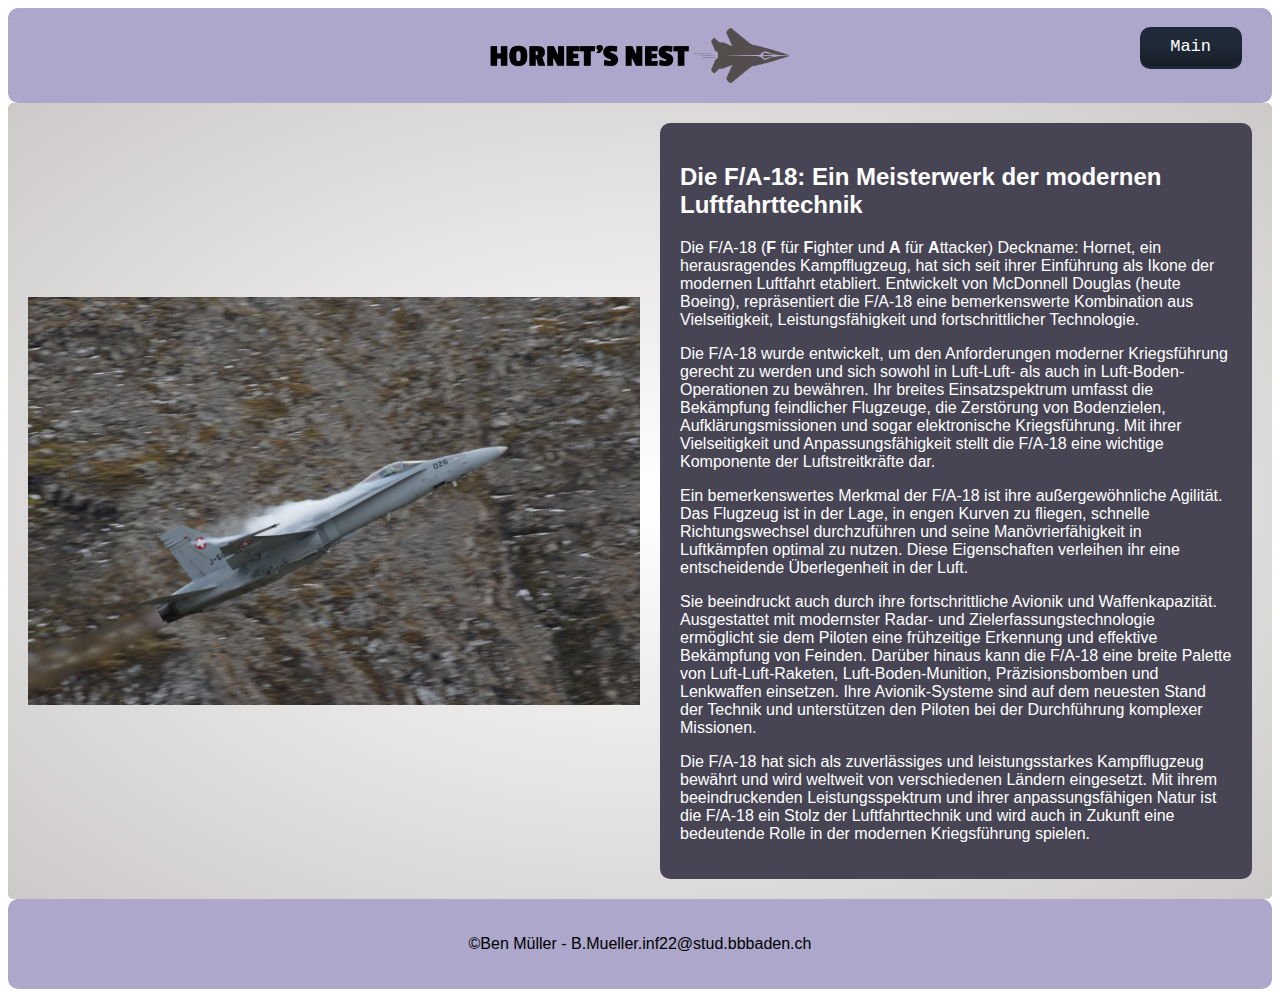
<file: index.html>
<!DOCTYPE html>
<html lang="de">

<head>

    <meta charset="UTF-8">
    <meta http-equiv="X-UA-Compatible" content="IE=edge">
    <meta name="viewport" content="width=device-width, initial-scale=1.0">
    <title>main</title>
    <link rel="stylesheet" type="text/css" href="stylesheet.css">
</head>

<body>
    <header>

        <img src="logo-no-background.png" alt="Logo-head" class="header-image">
        <div class="dropdown">
            <button>
              <span class="transition"></span>
              <span class="gradient"></span>
              <span class="label">Main</span>
            </button>
            <div class="dropdown-content">
              <a href="geschichte.html">Geschichte</a>
              <a href="technischedaten.html">Technische Daten</a>
              <a href="modelle.html">Modelle</a>
              <a href="about.html">About</a>
            </div>
          </div>
          
    </header>
    <div class="main">
        <div class="content">
            <img src="boeing-f-a-18-hornet-6735726.jpg" alt="f18-pulling-g's" class="image-main">


            <div class="text">
                <h2>Die F/A-18: Ein Meisterwerk der modernen Luftfahrttechnik</h2>
                <p>Die F/A-18 (<strong>F</strong> für <strong>F</strong>ighter und <strong>A</strong> für
                    <strong>A</strong>ttacker) Deckname: Hornet, ein herausragendes Kampfflugzeug, hat sich seit ihrer
                    Einführung als
                    Ikone der modernen
                    Luftfahrt etabliert. Entwickelt von McDonnell Douglas (heute Boeing), repräsentiert die F/A-18 eine
                    bemerkenswerte Kombination aus Vielseitigkeit, Leistungsfähigkeit und fortschrittlicher Technologie.
                </p>
                <p>
                    Die F/A-18 wurde entwickelt, um den Anforderungen moderner Kriegsführung gerecht zu werden und sich
                    sowohl in Luft-Luft- als auch in Luft-Boden-Operationen zu bewähren. Ihr breites Einsatzspektrum
                    umfasst die Bekämpfung feindlicher Flugzeuge, die Zerstörung von Bodenzielen, Aufklärungsmissionen
                    und sogar elektronische Kriegsführung. Mit ihrer Vielseitigkeit und Anpassungsfähigkeit stellt die
                    F/A-18 eine wichtige Komponente der Luftstreitkräfte dar.
                </p>
                <p>
                    Ein bemerkenswertes Merkmal der F/A-18 ist ihre außergewöhnliche Agilität. Das Flugzeug ist in der
                    Lage, in engen Kurven zu fliegen, schnelle Richtungswechsel durchzuführen und seine
                    Manövrierfähigkeit in Luftkämpfen optimal zu nutzen. Diese Eigenschaften verleihen ihr eine
                    entscheidende Überlegenheit in der Luft.
                </p>
                <p>
                    Sie beeindruckt auch durch ihre fortschrittliche Avionik und Waffenkapazität. Ausgestattet
                    mit modernster Radar- und Zielerfassungstechnologie ermöglicht sie dem Piloten eine frühzeitige
                    Erkennung und effektive Bekämpfung von Feinden. Darüber hinaus kann die F/A-18 eine breite Palette
                    von Luft-Luft-Raketen, Luft-Boden-Munition, Präzisionsbomben und Lenkwaffen einsetzen. Ihre
                    Avionik-Systeme sind auf dem neuesten Stand der Technik und unterstützen den Piloten bei der
                    Durchführung komplexer Missionen.
                </p>
                <p>

                    Die F/A-18 hat sich als zuverlässiges und leistungsstarkes Kampfflugzeug bewährt und wird weltweit
                    von verschiedenen Ländern eingesetzt. Mit ihrem beeindruckenden Leistungsspektrum und ihrer
                    anpassungsfähigen Natur ist die F/A-18 ein Stolz der Luftfahrttechnik und wird auch in Zukunft eine
                    bedeutende Rolle in der modernen Kriegsführung spielen.
                </p>
            </div>
        </div>
    </div>


    <footer>
        <p>&copy;Ben Müller - B.Mueller.inf22@stud.bbbaden.ch</p>
    </footer>
</body>

</html>
</file>
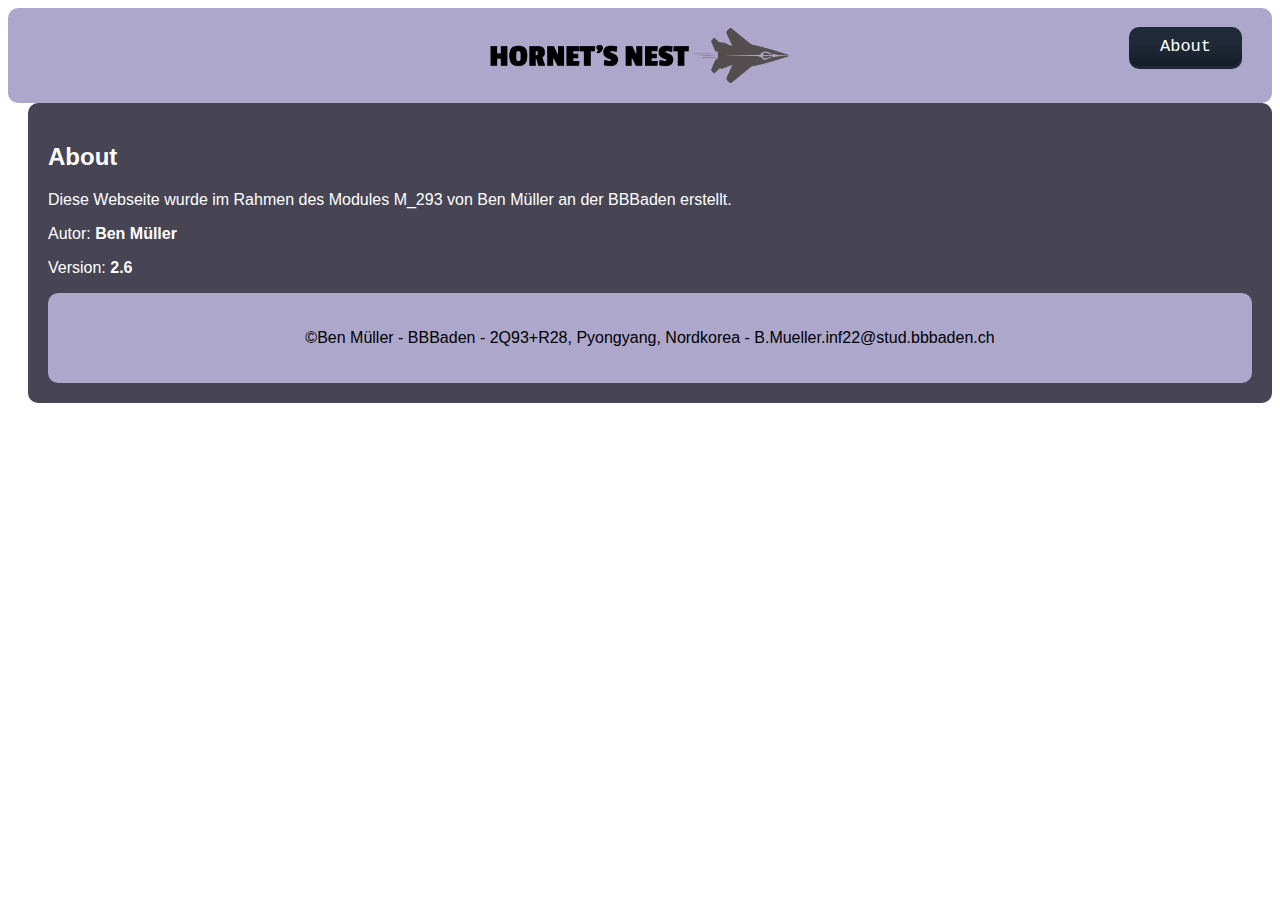
<file: about.html>
<!DOCTYPE html>
<html>

<head>

    <meta charset="UTF-8">
    <meta http-equiv="X-UA-Compatible" content="IE=edge">
    <meta name="viewport" content="width=device-width, initial-scale=1.0">
    <title>about</title>
    <link rel="stylesheet" type="text/css" href="stylesheet.css">

</head>

<body>
    <header>

        <img src="logo-no-background.png" alt="Logo-head" class="header-image">
        <div class="dropdown">
            <button>
                <span class="transition"></span>
                <span class="gradient"></span>
                <span class="label">About</span>
            </button>
            <div class="dropdown-content">
                <a href="index.html">Main</a>
                <a href="geschichte.html">Geschichte</a>
                <a href="technischedaten.html">Technische Daten</a>
                <a href="modelle.html">Modelle</a>


            </div>
        </div>

    </header>
    <div class="text">
        <h2>About</h2>
        <p>Diese Webseite wurde im Rahmen des Modules M_293 von Ben Müller an der BBBaden erstellt.
        </p>
        <p> Autor: <strong>Ben Müller</strong></p>
        <p>Version: <strong>2.6</strong></p>
        <footer>
            <p>&copy;Ben Müller - BBBaden - 2Q93+R28, Pyongyang, Nordkorea -
                B.Mueller.inf22@stud.bbbaden.ch</p>
        </footer>
</body>

</html>
</file>
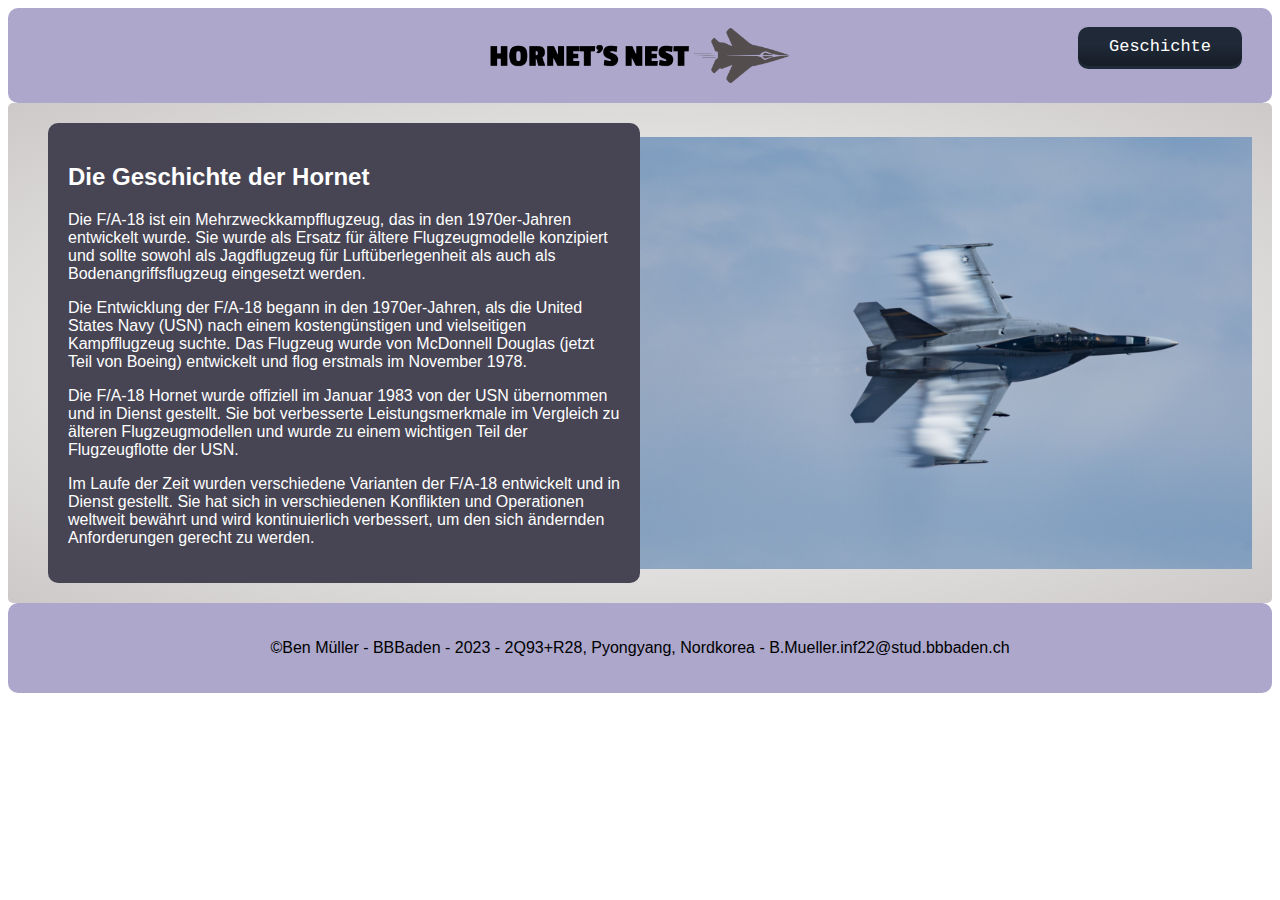
<file: geschichte.html>
<!DOCTYPE html>
<html>

<head>
    <meta charset="UTF-8">
    <meta http-equiv="X-UA-Compatible" content="IE=edge">
    <meta name="viewport" content="width=device-width, initial-scale=1.0">
    <title>geschichte</title>
    <link rel="stylesheet" type="text/css" href="stylesheet.css">

</head>

<body>
    <header>
        <img src="logo-no-background.png" alt="Logo-head" class="header-image">
        <div class="dropdown">
            <button>
                <span class="transition"></span>
                <span class="gradient"></span>
                <span class="label">Geschichte</span>
              </button>
            <div class="dropdown-content">
                <a href="index.html">Main</a>
                <a href="technischedaten.html">Technische Daten</a>
                <a href="modelle.html">Modelle</a>
                <a href="about.html">About</a>
            </div>
        </div>
    </header>

    <div class="main">
        <div class="content">
            <div class="text">
                <h2>Die Geschichte der Hornet</h2>
                <p>
                    Die F/A-18 ist ein Mehrzweckkampfflugzeug, das in den 1970er-Jahren entwickelt wurde. Sie wurde als
                    Ersatz für ältere Flugzeugmodelle konzipiert und sollte sowohl als Jagdflugzeug für
                    Luftüberlegenheit als auch als Bodenangriffsflugzeug eingesetzt werden.
                </p>
                <p>
                    Die Entwicklung der F/A-18 begann in den 1970er-Jahren, als die United States Navy (USN) nach einem
                    kostengünstigen und vielseitigen Kampfflugzeug suchte. Das Flugzeug wurde von McDonnell Douglas
                    (jetzt Teil von Boeing) entwickelt und flog erstmals im November 1978.
                </p>
                <p>
                    Die F/A-18 Hornet wurde offiziell im Januar 1983 von der USN übernommen und in Dienst gestellt. Sie
                    bot verbesserte Leistungsmerkmale im Vergleich zu älteren Flugzeugmodellen und wurde zu einem
                    wichtigen Teil der Flugzeugflotte der USN.
                </p>
                <p>
                    Im Laufe der Zeit wurden verschiedene Varianten der F/A-18 entwickelt und in Dienst gestellt. Sie
                    hat sich in verschiedenen Konflikten und Operationen weltweit bewährt und wird kontinuierlich
                    verbessert, um den sich ändernden Anforderungen gerecht zu werden.</p>
            </div>
            <img src="f-a-18f-super-hornet-2464036.jpg" alt="f18-flyby" class="image-main">
        </div>
    </div>

    <footer>
        <p>&copy;Ben Müller - BBBaden - 2023 - 2Q93+R28, Pyongyang, Nordkorea -
            B.Mueller.inf22@stud.bbbaden.ch</p>
    </footer>
</body>

</html>
</file>
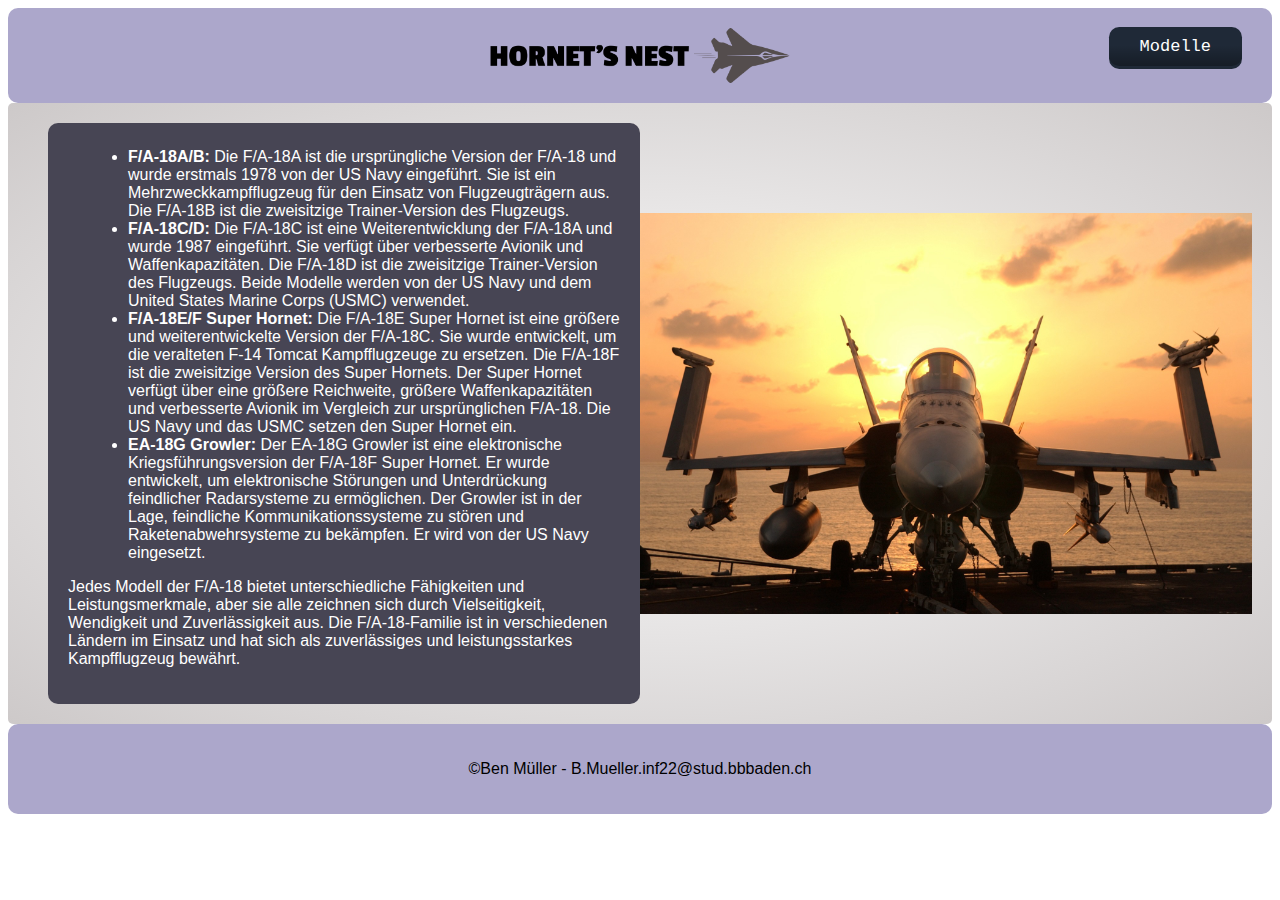
<file: modelle.html>
<!DOCTYPE html>
<html lang="de">

<head>
    <meta charset="UTF-8">
    <meta http-equiv="X-UA-Compatible" content="IE=edge">
    <meta name="viewport" content="width=device-width, initial-scale=1.0">
    <title>modelle</title>
    <link rel="stylesheet" type="text/css" href="stylesheet.css">
</head>

<body>
    <header>
        <img src="logo-no-background.png" alt="Logo-head" class="header-image">
        <div class="dropdown">
            <button>
                <span class="transition"></span>
                <span class="gradient"></span>
                <span class="label">Modelle</span>
              </button>
            <div class="dropdown-content">
                <a href="index.html">Main</a>
                <a href="geschichte.html">Geschichte</a>
                <a href="modelle.html">Modelle</a>
                <a href="about.html">About</a>
            </div>
        </div>
    </header>

    <div class="main">
        <div class="content">
            <div class="text">
                <ul>
                    <li>
                        <strong>F/A-18A/B:</strong> Die F/A-18A ist die ursprüngliche Version der F/A-18 und wurde
                        erstmals 1978 von der US Navy eingeführt. Sie ist ein Mehrzweckkampfflugzeug für den Einsatz von
                        Flugzeugträgern aus. Die F/A-18B ist die zweisitzige Trainer-Version des Flugzeugs.
                    </li>
                    <li>
                        <strong>F/A-18C/D:</strong> Die F/A-18C ist eine Weiterentwicklung der F/A-18A und wurde 1987
                        eingeführt. Sie verfügt über verbesserte Avionik und Waffenkapazitäten. Die F/A-18D ist die
                        zweisitzige Trainer-Version des Flugzeugs. Beide Modelle werden von der US Navy und dem United
                        States Marine Corps (USMC) verwendet.
                    </li>
                    <li>
                        <strong>F/A-18E/F Super Hornet:</strong> Die F/A-18E Super Hornet ist eine größere und
                        weiterentwickelte Version der F/A-18C. Sie wurde entwickelt, um die veralteten F-14 Tomcat
                        Kampfflugzeuge zu ersetzen. Die F/A-18F ist die zweisitzige Version des Super Hornets. Der Super
                        Hornet verfügt über eine größere Reichweite, größere Waffenkapazitäten und verbesserte Avionik
                        im
                        Vergleich zur ursprünglichen F/A-18. Die US Navy und das USMC setzen den Super Hornet ein.
                    </li>
                    <li>
                        <strong>EA-18G Growler:</strong> Der EA-18G Growler ist eine elektronische Kriegsführungsversion
                        der F/A-18F Super Hornet. Er wurde entwickelt, um elektronische Störungen und Unterdrückung
                        feindlicher Radarsysteme zu ermöglichen. Der Growler ist in der Lage, feindliche
                        Kommunikationssysteme zu stören und Raketenabwehrsysteme zu bekämpfen. Er wird von der US Navy
                        eingesetzt.
                    </li>
                </ul>

                <p>Jedes Modell der F/A-18 bietet unterschiedliche Fähigkeiten und Leistungsmerkmale, aber sie alle
                    zeichnen sich durch Vielseitigkeit, Wendigkeit und Zuverlässigkeit aus. Die F/A-18-Familie ist in
                    verschiedenen Ländern im Einsatz und hat sich als zuverlässiges und leistungsstarkes Kampfflugzeug
                    bewährt.</p>

            </div>
            <img src="hornet-60519.jpg" alt="f18-on-carrier" class="image-main">
        </div>
    </div>

      <footer>
        <p>&copy;Ben Müller - B.Mueller.inf22@stud.bbbaden.ch</p>
    </footer>
</body>

</html>
</file>
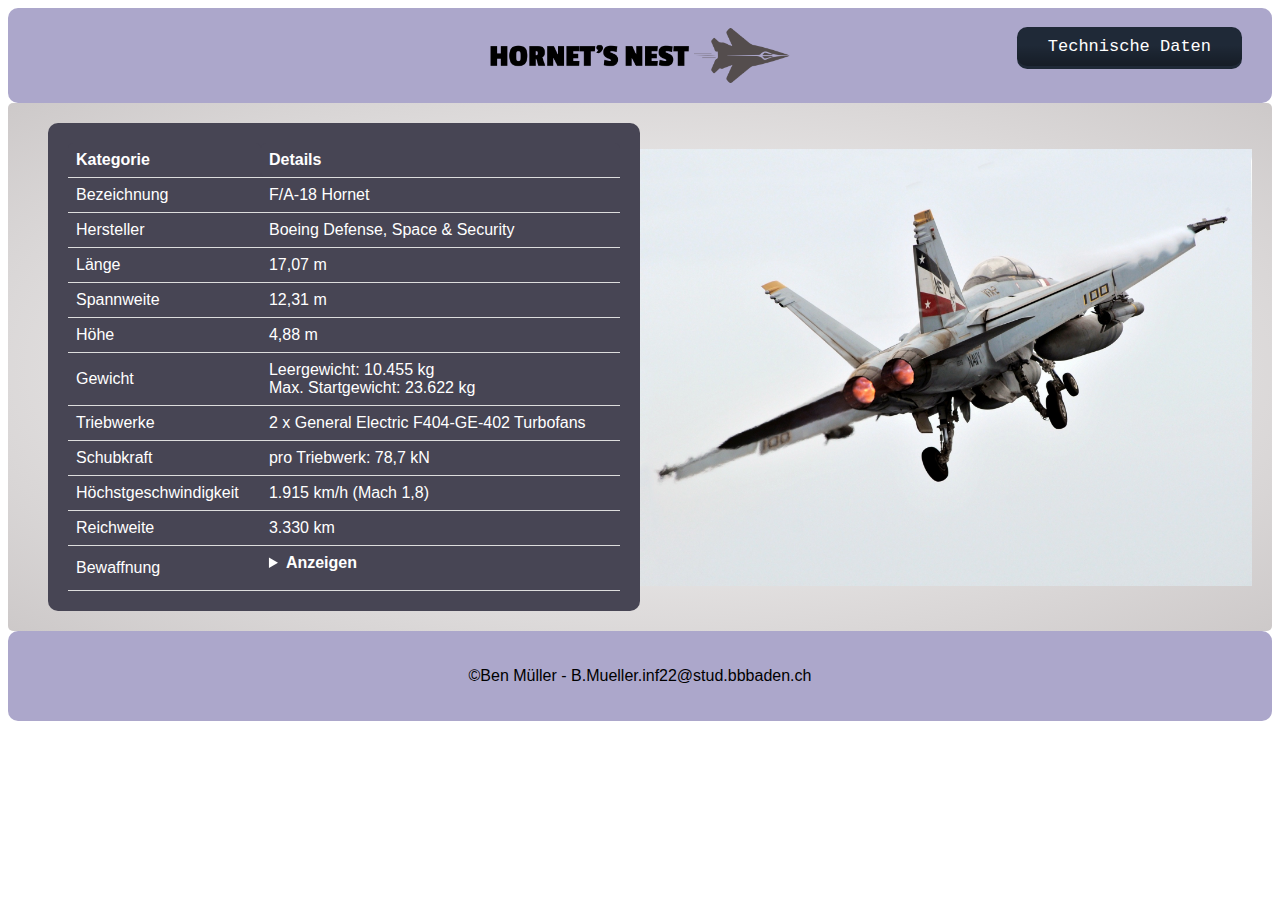
<file: technischedaten.html>
<!DOCTYPE html>
<html lang="de">

<head>
    <meta charset="UTF-8">
    <meta http-equiv="X-UA-Compatible" content="IE=edge">
    <meta name="viewport" content="width=device-width, initial-scale=1.0">
    <title>technische daten</title>
    <link rel="stylesheet" type="text/css" href="stylesheet.css">
</head>

<body>
    <header>
        <img src="logo-no-background.png" alt="Logo-head" class="header-image">
        <div class="dropdown">
            <button>
                <span class="transition"></span>
                <span class="gradient"></span>
                <span class="label">Technische Daten</span>
            </button>
            <div class="dropdown-content">
                <a href="index.html">Main</a>
                <a href="geschichte.html">Geschichte</a>
                <a href="modelle.html">Modelle</a>
                <a href="about.html">About</a>
            </div>
        </div>
    </header>

    <div class="main">
        <div class="content">
            <div class="text">
                <table>
                    <tr>
                        <th>Kategorie</th>
                        <th>Details</th>
                    </tr>
                    <tr>
                        <td>Bezeichnung</td>
                        <td>F/A-18 Hornet</td>
                    </tr>
                    <tr>
                        <td>Hersteller</td>
                        <td>Boeing Defense, Space & Security</td>
                    </tr>
                    <tr>
                        <td>Länge</td>
                        <td>17,07 m</td>
                    </tr>
                    <tr>
                        <td>Spannweite</td>
                        <td>12,31 m</td>
                    </tr>
                    <tr>
                        <td>Höhe</td>
                        <td>4,88 m</td>
                    </tr>
                    <tr>
                        <td>Gewicht</td>
                        <td>Leergewicht: 10.455 kg<br>
                            Max. Startgewicht: 23.622 kg</td>
                    </tr>
                    <tr>
                        <td>Triebwerke</td>


                        <td>2 x General Electric F404-GE-402 Turbofans</td>



                    </tr>
                    <tr>
                        <td>Schubkraft</td>
                        <td>pro Triebwerk: 78,7 kN</td>

                    </tr>
                    <tr>
                        <td>Höchstgeschwindigkeit</td>
                        <td>1.915 km/h (Mach 1,8)</td>
                    </tr>
                    <tr>
                        <td>Reichweite</td>
                        <td>3.330 km</td>
                    </tr>
                    <tr>
                        <td>Bewaffnung</td>
                        <td>
                            <details>
                                <summary>Anzeigen</summary>
                                <p>
                                    Die F/A-18 Hornet kann verschiedene Waffen tragen, darunter:</p>
                                <ul>
                                    <li>Luft-Luft-Lenkwaffen</li>
                                    <li>Luft-Boden-Lenkwaffen</li>
                                    <li>Freifallbomben</li>
                                    <li>Raketen</li>
                                    <li>Maschinenkanonen</li>
                                </ul>
                                <p>Die genaue Auswahl und Konfiguration der Bewaffnung kann je nach Mission und
                                    Einsatzzweck variieren.</p>
                            </details>
                        </td>
                    </tr>
                </table>


            </div>
            <img src="lift-up-63031.jpg" alt="f18-flying-away" class="image-main">
        </div>
    </div>

      <footer>
        <p>&copy;Ben Müller - B.Mueller.inf22@stud.bbbaden.ch</p>
    </footer>
</body>

</html>
</file>
<file: stylesheet.css>
header {
    display: flex;
    justify-content: center;
    align-items: center;
    background-color: #ACA7CB;
    padding: 20px;
    color: #fff;
    border-radius: 10px;
}

.header-image {
    width: 300px;
    height: auto;
}

.dropdown {
    position: absolute;
    top: 3%;
    right: 3%;
    display: block;
}

.dropdown-content {
    display: none;
    position: absolute;
    background-color: #f9f9f9;
    min-width: 160px;
    box-shadow: 0px 8px 16px 0px rgba(0, 0, 0, 0.2);
    z-index: 1;
    border-radius: 5px;
    right: 5%;
    top: 100%;
    font-family: Arial, Helvetica, sans-serif;
}

.dropdown:hover .dropdown-content {
    display: block;
    border-radius: 5px;
}

.dropdown-content a {
    color: #333;
    padding: 12px 16px;
    text-decoration: none;
    display: block;
}

.dropdown-content a:hover {
    background-color: #ddd;
    border-radius: 5px;
}

/*Den Button habe ich von https://uiverse.io/buttons?page=1*/
button {
    font-family: ui-monospace, SFMono-Regular, Menlo, Monaco, Consolas, "Liberation Mono", "Courier New", monospace;
    font-size: 17px;
    padding: 0.67em 1.8em;
    /* Anpassung: Breite und Höhe des Buttons */
    font-weight: 500;
    background: #1F2937;
    color: white;
    border: none;
    position: relative;
    overflow: hidden;
    border-radius: 0.6em;
}

.gradient {
    position: absolute;
    width: 100%;
    height: 100%;
    left: 0;
    top: 0;
    border-radius: 0.6em;
    margin-top: -0.17em;
    /* Anpassung: Höhe des Gradienten */
    background-image: linear-gradient(rgba(0, 0, 0, 0), rgba(0, 0, 0, 0), rgba(0, 0, 0, 0.3));
}

.label {
    position: relative;
    top: -1px;
}

.transition {
    transition-timing-function: cubic-bezier(0, 0, 0.2, 1);
    transition-duration: 500ms;
    background-color: #474554;
    border-radius: 9999px;
    width: 0;
    height: 0;
    position: absolute;
    left: 50%;
    top: 50%;
    transform: translate(-50%, -50%);
}

button:hover .transition {
    width: 9.33em;

    height: 9.33em;
  
}

button:active {
    transform: scale(0.97);
}



@media screen and (max-width: 768px) {
    button {
        padding: 0.125em 0.375em;
        
        font-size: 7.5px;
       
    }

    .gradient {
        margin-top: -0.3em;
        
    }

    button:hover .transition {
        width: 1.6675;
       
        height: 1.6675;
       
    }
}

.main {
    display: flex;
    justify-content: center;
    padding: 20px;
    background: radial-gradient(#FFFFFF, #cdc9c9);
    border-radius: 5px;
}

.content {
    display: flex;
}

.image-main {
    flex: 0 0 auto;
    max-width: 50%;
    height: auto;
    border-radius: 10px;
    object-fit: contain;
}

.text {
    flex: 1;
    margin-left: 20px;
    background-color: #474554;
    padding: 20px;
    color: #fff;
    font-family: Arial, Helvetica, sans-serif;
    border-radius: 10px;
}

footer {
    background-color: #ACA7CB;
    padding: 20px;
    color: #000000;
    text-align: center;
    border-radius: 10px;
    font-family: Arial, Helvetica, sans-serif;

}

@media screen and (max-width: 768px) {
    .content {
        display: flex;
        flex-direction: column;
        align-items: center;
    }

    .image {
        width: 100%;
        max-width: 100%;
        height: auto;
        display: block;
        margin-left: auto;
        margin-right: auto;
    }
}



.image-models {
    width: 235%;
    height: auto;
}

.text-models {
    background-color: #474554;
    padding: 20px;
    color: #fff;
    font-family: Arial, Helvetica, sans-serif;
}


rounded-image {
    border-radius: 10px;
}


table {
    width: 100%;
    border-collapse: collapse;
}

th,
td {
    padding: 8px;
    text-align: left;
    border-bottom: 1px solid #ddd;
}

th {
    background-color: #474554;
    border-radius: 5px;
}

details {
    margin-bottom: 10px;
}

summary {
    cursor: pointer;
    font-weight: bold;
}

details>p {
    margin-top: 10px;
}

ul {
    margin-top: 5px;
    margin-bottom: 5px;
    margin-left: 20px;
}
</file>
